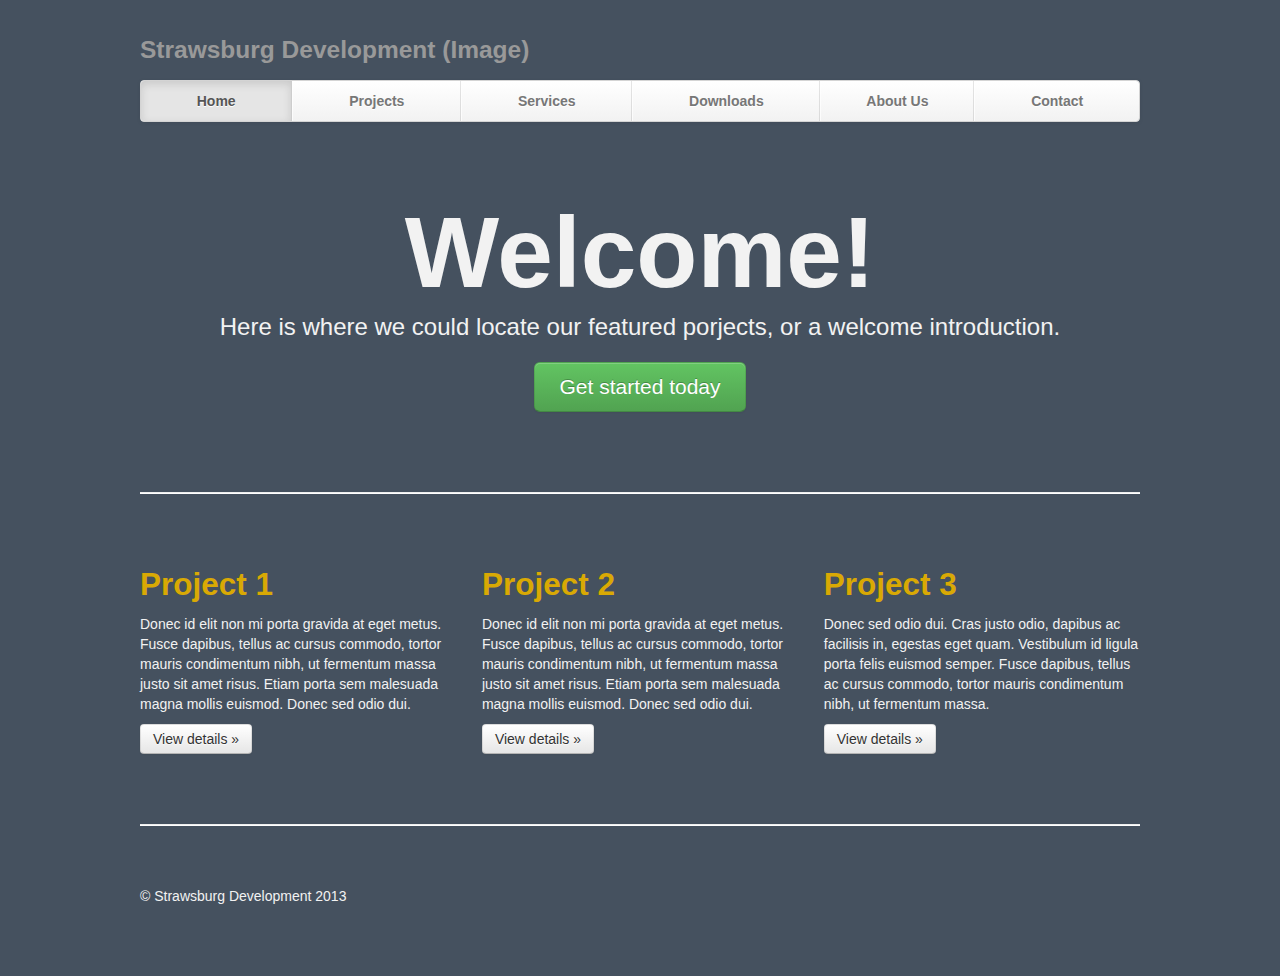
<file: strawsburgDev/WebContent/index.html>
<!DOCTYPE html>
<html lang="en">
  <head>
    <meta charset="utf-8">
    <title>Strawsburg Development</title>
    <meta name="viewport" content="width=device-width, initial-scale=1.0">
    <meta name="description" content="">
    <meta name="author" content="">

    <!-- Le styles -->
    <link href="assets/css/bootstrap.css" rel="stylesheet">
    <style type="text/css">
      body {
        padding-top: 20px;
        padding-bottom: 60px;
      }

      /* Custom container */
      .container {
        margin: 0 auto;
        max-width: 1000px;
      }
      .container > hr {
        margin: 60px 0;
      }

      /* Main marketing message and sign up button */
      .jumbotron {
        margin: 80px 0;
        text-align: center;
      }
      .jumbotron h1 {
        font-size: 100px;
        line-height: 1;
      }
      .jumbotron .lead {
        font-size: 24px;
        line-height: 1.25;
      }
      .jumbotron .btn {
        font-size: 21px;
        padding: 14px 24px;
      }

      /* Supporting marketing content */
      .marketing {
        margin: 60px 0;
      }
      .marketing p + h4 {
        margin-top: 28px;
      }


      /* Customize the navbar links to be fill the entire space of the .navbar */
      .navbar .navbar-inner {
        padding: 0;
      }
      .navbar .nav {
        margin: 0;
        display: table;
        width: 100%;
      }
      .navbar .nav li {
        display: table-cell;
        width: 1%;
        float: none;
      }
      .navbar .nav li a {
        font-weight: bold;
        text-align: center;
        border-left: 1px solid rgba(255,255,255,.75);
        border-right: 1px solid rgba(0,0,0,.1);
      }
      .navbar .nav li:first-child a {
        border-left: 0;
        border-radius: 3px 0 0 3px;
      }
      .navbar .nav li:last-child a {
        border-right: 0;
        border-radius: 0 3px 3px 0;
      }
    </style>
    <link href="assets/css/bootstrap-responsive.css" rel="stylesheet">
	<link href="assets/css/css.css" rel="stylesheet">

    <!-- HTML5 shim, for IE6-8 support of HTML5 elements -->
    <!--[if lt IE 9]>
      <script src="assets/js/html5shiv.js"></script>
    <![endif]-->

<!-- Javascript files. Note: Move to bottom of doc before launch -->
<!-- Placed at the end of the document so the pages load faster -->
    <script src="assets/js/jquery.js"></script>
    <script src="assets/js/bootstrap-transition.js"></script>
    <script src="assets/js/bootstrap-alert.js"></script>
    <script src="assets/js/bootstrap-modal.js"></script>
    <script src="assets/js/bootstrap-dropdown.js"></script>
    <script src="assets/js/bootstrap-scrollspy.js"></script>
    <script src="assets/js/bootstrap-tab.js"></script>
    <script src="assets/js/bootstrap-tooltip.js"></script>
    <script src="assets/js/bootstrap-popover.js"></script>
    <script src="assets/js/bootstrap-button.js"></script>
    <script src="assets/js/bootstrap-collapse.js"></script>
    <script src="assets/js/bootstrap-carousel.js"></script>
    <script src="assets/js/bootstrap-typeahead.js"></script>

    <!-- Fav and touch icons -->
    <link rel="apple-touch-icon-precomposed" sizes="144x144" href="assets/ico/apple-touch-icon-144-precomposed.png">
    <link rel="apple-touch-icon-precomposed" sizes="114x114" href="assets/ico/apple-touch-icon-114-precomposed.png">
      <link rel="apple-touch-icon-precomposed" sizes="72x72" href="assets/ico/apple-touch-icon-72-precomposed.png">
                    <link rel="apple-touch-icon-precomposed" href="assets/ico/apple-touch-icon-57-precomposed.png">
                                   <link rel="shortcut icon" href="assets/ico/favicon.png">
  </head>

  <body>

    <div class="container">

      <div class="masthead">
        <h3 class="muted">Strawsburg Development (Image)</h3>
        <div class="navbar">
          <div class="navbar-inner">
            <div class="container">
              <ul class="nav">
                <li class="active"><a href="#">Home</a></li>
                <li><a href="#">Projects</a></li>
                <li><a href="#">Services</a></li>
                <li><a href="#">Downloads</a></li>
                <li><a href="#">About Us</a></li>
                <li><a href="#">Contact</a></li>
              </ul>
            </div>
          </div>
        </div><!-- /.navbar -->
      </div>

      <!-- Jumbotron -->
      <div class="jumbotron">
        <h1>Welcome!</h1>
        <p class="lead">Here is where we could locate our featured porjects, or a welcome introduction.</p>
        <a class="btn btn-large btn-success" href="#">Get started today</a>
      </div>

      <hr>

      <!-- Example row of columns -->
      <div class="row-fluid">
        <div class="span4">
          <h2>Project 1</h2>
          <p>Donec id elit non mi porta gravida at eget metus. Fusce dapibus, tellus ac cursus commodo, tortor mauris condimentum nibh, ut fermentum massa justo sit amet risus. Etiam porta sem malesuada magna mollis euismod. Donec sed odio dui. </p>
          <p><a class="btn" href="#">View details &raquo;</a></p>
        </div>
        <div class="span4">
          <h2>Project 2</h2>
          <p>Donec id elit non mi porta gravida at eget metus. Fusce dapibus, tellus ac cursus commodo, tortor mauris condimentum nibh, ut fermentum massa justo sit amet risus. Etiam porta sem malesuada magna mollis euismod. Donec sed odio dui. </p>
          <p><a class="btn" href="#">View details &raquo;</a></p>
       </div>
        <div class="span4">
          <h2>Project 3</h2>
          <p>Donec sed odio dui. Cras justo odio, dapibus ac facilisis in, egestas eget quam. Vestibulum id ligula porta felis euismod semper. Fusce dapibus, tellus ac cursus commodo, tortor mauris condimentum nibh, ut fermentum massa.</p>
          <p><a class="btn" href="#">View details &raquo;</a></p>
        </div>
      </div>

      <hr>

      <div class="footer">
        <p>&copy; Strawsburg Development 2013</p>
      </div>

    </div> <!-- /container -->

    <!-- Le javascript
    ================================================== -->
    <!-- Place javascipt files back here before launch -->

  </body>
</html>
</file>
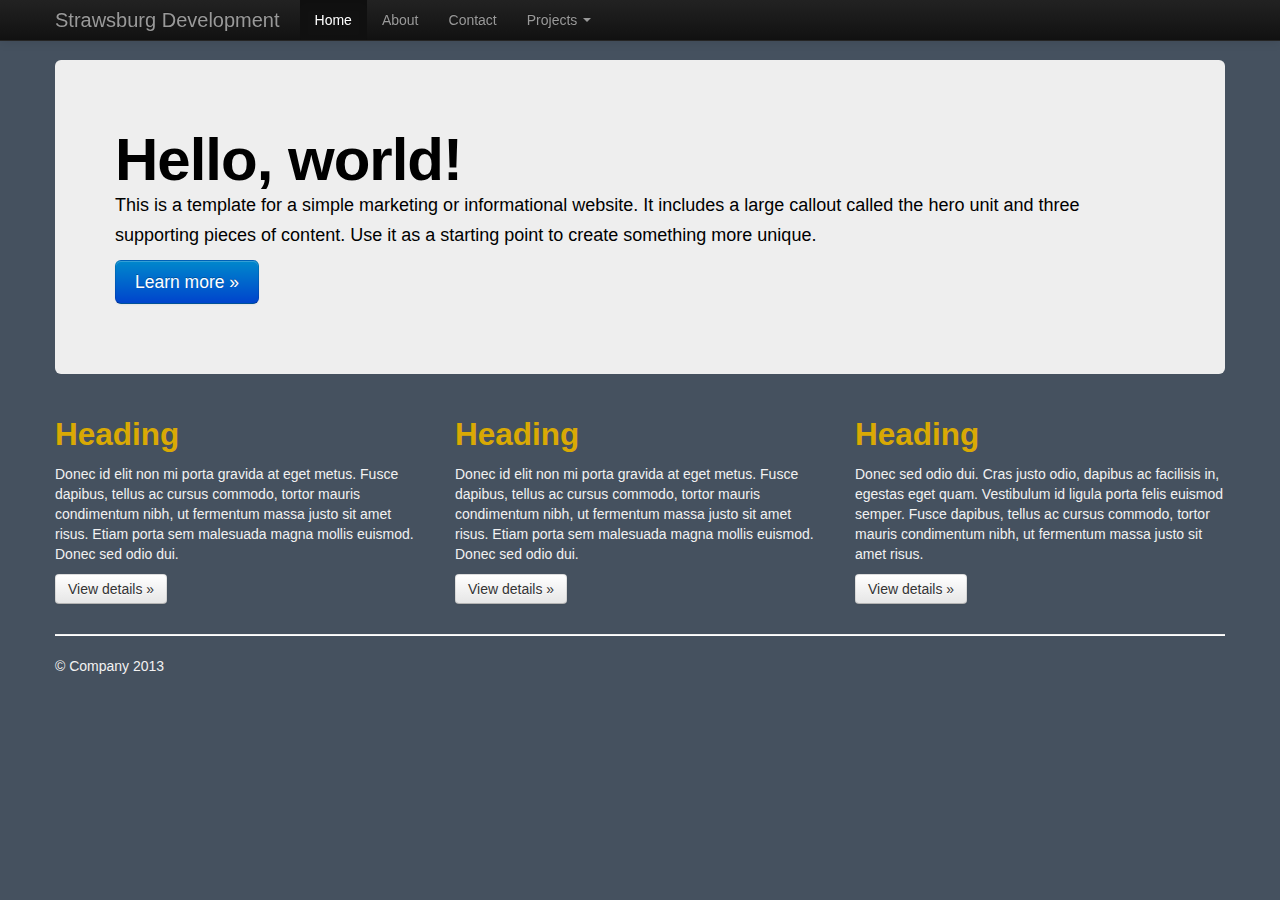
<file: strawsburgDev/WebContent/hero.html>
<!DOCTYPE html>
<html lang="en">
  <head>
    <meta charset="utf-8">
    <title>Strawsburg Development</title>
    <meta name="viewport" content="width=device-width, initial-scale=1.0">
    <meta name="description" content="">
    <meta name="author" content="">

    <!-- Le styles -->
    <link href="assets/css/bootstrap.css" rel="stylesheet">
    <style type="text/css">
      body {
        padding-top: 60px;
        padding-bottom: 40px;
      }
    </style>
    <link href="assets/css/bootstrap-responsive.css" rel="stylesheet">
	<link href="assets/css/css.css" rel="stylesheet">
    <!-- HTML5 shim, for IE6-8 support of HTML5 elements -->
    <!--[if lt IE 9]>
      <script src="../assets/js/html5shiv.js"></script>
    <![endif]-->

    <!-- Fav and touch icons -->
    <link rel="apple-touch-icon-precomposed" sizes="144x144" href="../assets/ico/apple-touch-icon-144-precomposed.png">
    <link rel="apple-touch-icon-precomposed" sizes="114x114" href="../assets/ico/apple-touch-icon-114-precomposed.png">
      <link rel="apple-touch-icon-precomposed" sizes="72x72" href="../assets/ico/apple-touch-icon-72-precomposed.png">
                    <link rel="apple-touch-icon-precomposed" href="../assets/ico/apple-touch-icon-57-precomposed.png">
                                   <link rel="shortcut icon" href="../assets/ico/favicon.png">
  </head>

  <body>

    <div class="navbar navbar-inverse navbar-fixed-top">
      <div class="navbar-inner">
        <div class="container">
          <button type="button" class="btn btn-navbar" data-toggle="collapse" data-target=".nav-collapse">
            <span class="icon-bar"></span>
            <span class="icon-bar"></span>
            <span class="icon-bar"></span>
          </button>
          <a class="brand" href="#">Strawsburg Development</a>
          <div class="nav-collapse collapse">
            <ul class="nav">
              <li class="active"><a href="#">Home</a></li>
              <li><a href="#about">About</a></li>
              <li><a href="#contact">Contact</a></li>
              <li class="dropdown">
                <a href="#" class="dropdown-toggle" data-toggle="dropdown">Projects <b class="caret"></b></a>
                <ul class="dropdown-menu">
                  <li><a href="#">Project 1</a></li>
                  <li><a href="#">Project 2</a></li>
                  <li><a href="#">Project 3</a></li>
                  <li class="divider"></li>
                  <li class="nav-header">Nav header</li>
                  <li><a href="#">Separated link</a></li>
                  <li><a href="#">One more separated link</a></li>
                </ul>
              </li>
            </ul>
 <!--             <form class="navbar-form pull-right">
              <input class="span2" type="text" placeholder="Email">
              <input class="span2" type="password" placeholder="Password">
              <button type="submit" class="btn">Sign in</button>
            </form>-->
          </div><!--/.nav-collapse -->
        </div>
      </div>
    </div>

    <div class="container">

      <!-- Main hero unit for a primary marketing message or call to action -->
      <div class="hero-unit">
        <h1>Hello, world!</h1>
        <p>This is a template for a simple marketing or informational website. It includes a large callout called the hero unit and three supporting pieces of content. Use it as a starting point to create something more unique.</p>
        <p><a href="#" class="btn btn-primary btn-large">Learn more &raquo;</a></p>
      </div>

      <!-- Example row of columns -->
      <div class="row">
        <div class="span4">
          <h2>Heading</h2>
          <p>Donec id elit non mi porta gravida at eget metus. Fusce dapibus, tellus ac cursus commodo, tortor mauris condimentum nibh, ut fermentum massa justo sit amet risus. Etiam porta sem malesuada magna mollis euismod. Donec sed odio dui. </p>
          <p><a class="btn" href="#">View details &raquo;</a></p>
        </div>
        <div class="span4">
          <h2>Heading</h2>
          <p>Donec id elit non mi porta gravida at eget metus. Fusce dapibus, tellus ac cursus commodo, tortor mauris condimentum nibh, ut fermentum massa justo sit amet risus. Etiam porta sem malesuada magna mollis euismod. Donec sed odio dui. </p>
          <p><a class="btn" href="#">View details &raquo;</a></p>
       </div>
        <div class="span4">
          <h2>Heading</h2>
          <p>Donec sed odio dui. Cras justo odio, dapibus ac facilisis in, egestas eget quam. Vestibulum id ligula porta felis euismod semper. Fusce dapibus, tellus ac cursus commodo, tortor mauris condimentum nibh, ut fermentum massa justo sit amet risus.</p>
          <p><a class="btn" href="#">View details &raquo;</a></p>
        </div>
      </div>

      <hr>

      <footer>
        <p>&copy; Company 2013</p>
      </footer>

    </div> <!-- /container -->

    <!-- Le javascript
    ================================================== -->
    <!-- Placed at the end of the document so the pages load faster -->
    <script src="assets/js/jquery.js"></script>
    <script src="assets/js/bootstrap-transition.js"></script>
    <script src="assets/js/bootstrap-alert.js"></script>
    <script src="assets/js/bootstrap-modal.js"></script>
    <script src="assets/js/bootstrap-dropdown.js"></script>
    <script src="assets/js/bootstrap-scrollspy.js"></script>
    <script src="assets/js/bootstrap-tab.js"></script>
    <script src="assets/js/bootstrap-tooltip.js"></script>
    <script src="assets/js/bootstrap-popover.js"></script>
    <script src="assets/js/bootstrap-button.js"></script>
    <script src="assets/js/bootstrap-collapse.js"></script>
    <script src="assets/js/bootstrap-carousel.js"></script>
    <script src="assets/js/bootstrap-typeahead.js"></script>

  </body>
</html>
</file>
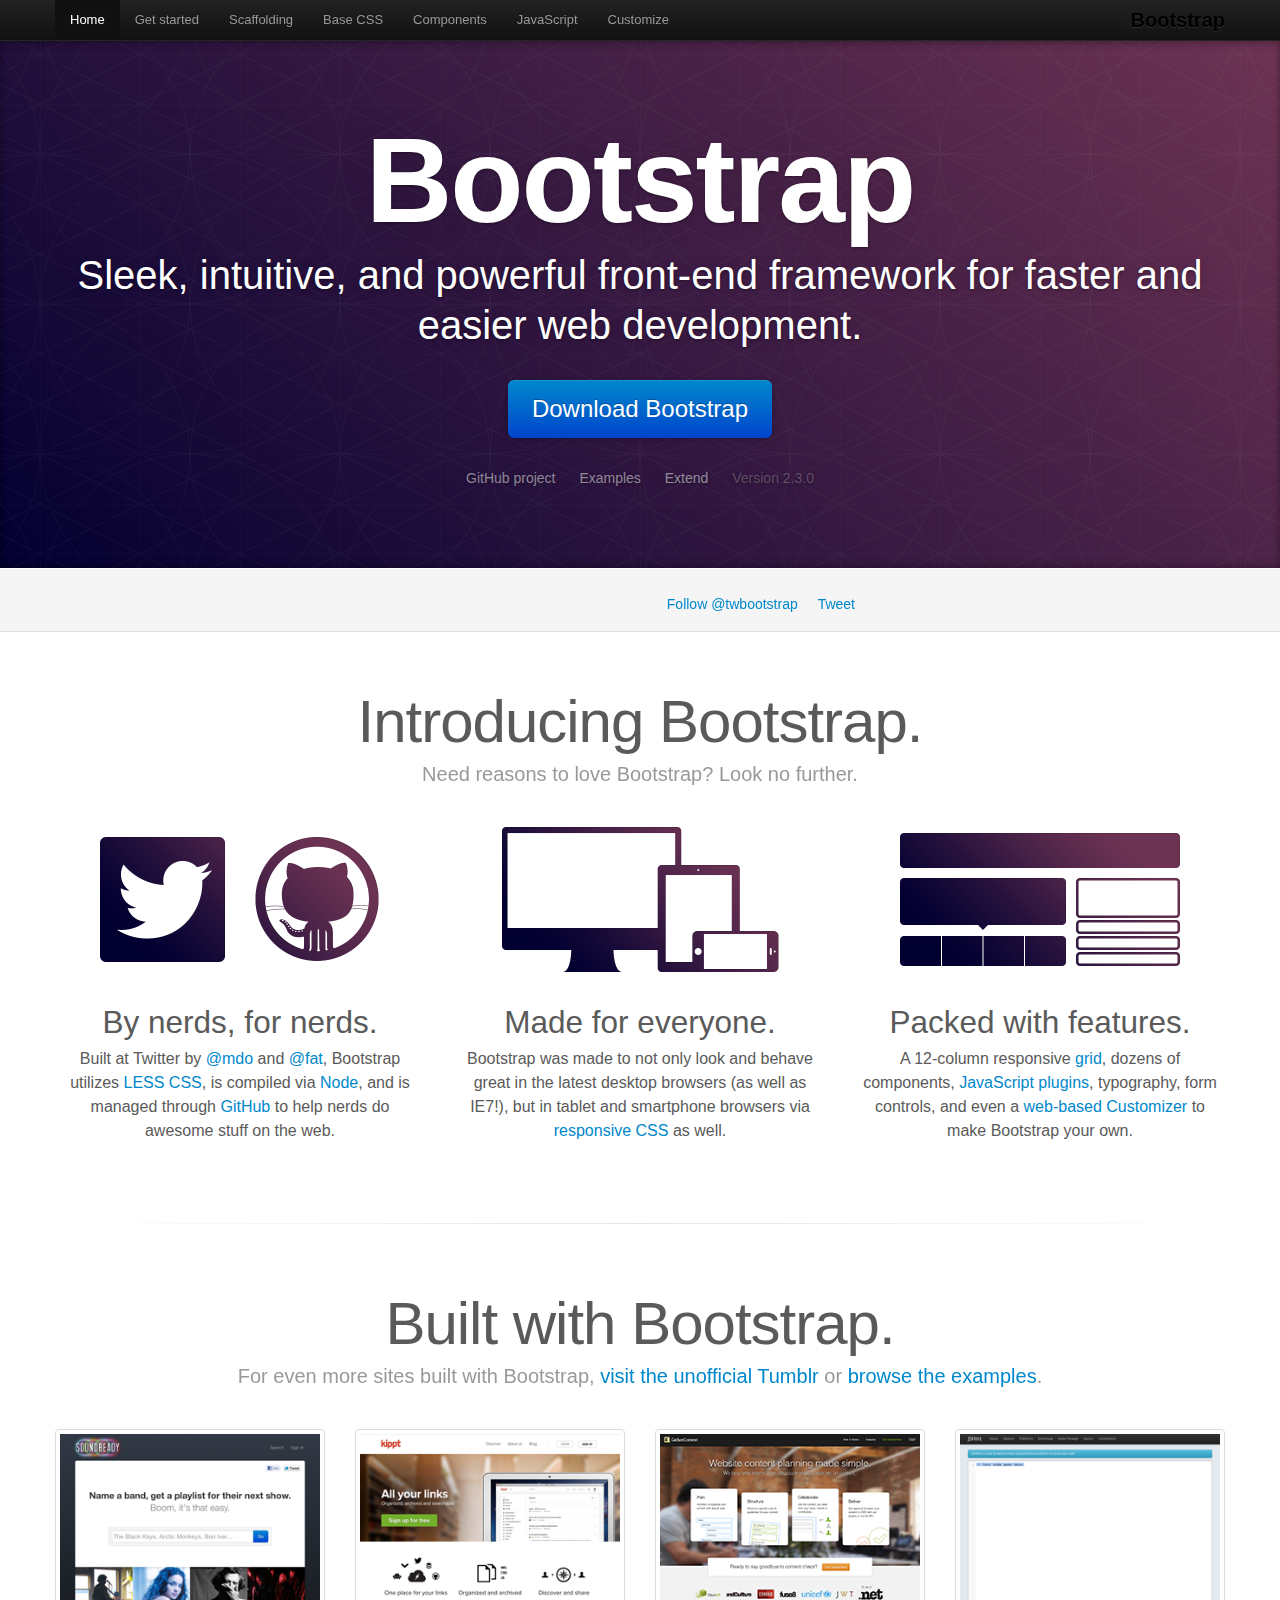
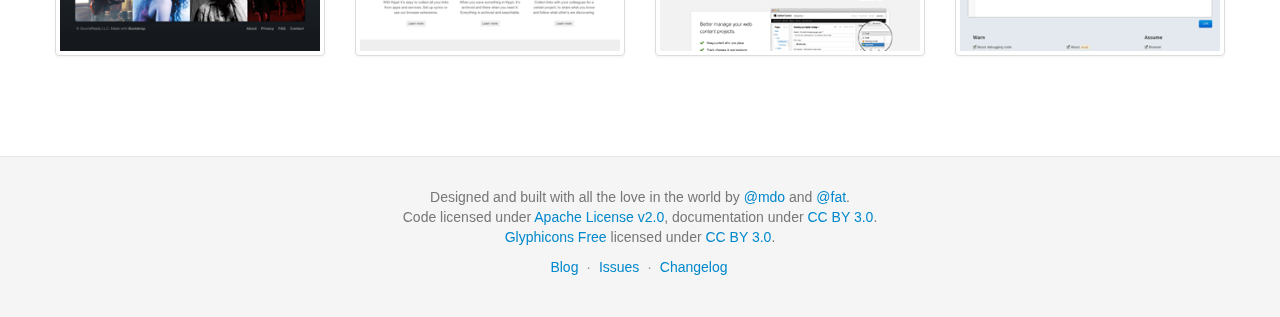
<file: strawsburgDev/WebContent/index-original.html>
<!DOCTYPE html>
<html lang="en">
  <head>
    <meta charset="utf-8">
    <title>Bootstrap</title>
    <meta name="viewport" content="width=device-width, initial-scale=1.0">
    <meta name="description" content="">
    <meta name="author" content="">

    <!-- Le styles -->
    <link href="assets/css/bootstrap.css" rel="stylesheet">
    <link href="assets/css/bootstrap-responsive.css" rel="stylesheet">
    <link href="assets/css/docs.css" rel="stylesheet">
    <link href="assets/js/google-code-prettify/prettify.css" rel="stylesheet">

    <!-- Le HTML5 shim, for IE6-8 support of HTML5 elements -->
    <!--[if lt IE 9]>
      <script src="assets/js/html5shiv.js"></script>
    <![endif]-->

    <!-- Le fav and touch icons -->
    <link rel="apple-touch-icon-precomposed" sizes="144x144" href="assets/ico/apple-touch-icon-144-precomposed.png">
    <link rel="apple-touch-icon-precomposed" sizes="114x114" href="assets/ico/apple-touch-icon-114-precomposed.png">
      <link rel="apple-touch-icon-precomposed" sizes="72x72" href="assets/ico/apple-touch-icon-72-precomposed.png">
                    <link rel="apple-touch-icon-precomposed" href="assets/ico/apple-touch-icon-57-precomposed.png">
                                   <link rel="shortcut icon" href="assets/ico/favicon.png">

  </head>

  <body data-spy="scroll" data-target=".bs-docs-sidebar">

    <!-- Navbar
    ================================================== -->
    <div class="navbar navbar-inverse navbar-fixed-top">
      <div class="navbar-inner">
        <div class="container">
          <button type="button" class="btn btn-navbar" data-toggle="collapse" data-target=".nav-collapse">
            <span class="icon-bar"></span>
            <span class="icon-bar"></span>
            <span class="icon-bar"></span>
          </button>
          <a class="brand" href="./index.html">Bootstrap</a>
          <div class="nav-collapse collapse">
            <ul class="nav">
              <li class="active">
                <a href="./index.html">Home</a>
              </li>
              <li class="">
                <a href="./getting-started.html">Get started</a>
              </li>
              <li class="">
                <a href="./scaffolding.html">Scaffolding</a>
              </li>
              <li class="">
                <a href="./base-css.html">Base CSS</a>
              </li>
              <li class="">
                <a href="./components.html">Components</a>
              </li>
              <li class="">
                <a href="./javascript.html">JavaScript</a>
              </li>
              <li class="">
                <a href="./customize.html">Customize</a>
              </li>
            </ul>
          </div>
        </div>
      </div>
    </div>

<div class="jumbotron masthead">
  <div class="container">
    <h1>Bootstrap</h1>
    <p>Sleek, intuitive, and powerful front-end framework for faster and easier web development.</p>
    <p>
      <a href="assets/bootstrap.zip" class="btn btn-primary btn-large" >Download Bootstrap</a>
    </p>
    <ul class="masthead-links">
      <li>
        <a href="http://github.com/twitter/bootstrap" >GitHub project</a>
      </li>
      <li>
        <a href="./getting-started.html#examples" >Examples</a>
      </li>
      <li>
        <a href="./extend.html" >Extend</a>
      </li>
      <li>
        Version 2.3.0
      </li>
    </ul>
  </div>
</div>

<div class="bs-docs-social">
  <div class="container">
    <ul class="bs-docs-social-buttons">
      <li>
        <iframe class="github-btn" src="http://ghbtns.com/github-btn.html?user=twitter&repo=bootstrap&type=watch&count=true" allowtransparency="true" frameborder="0" scrolling="0" width="100px" height="20px"></iframe>
      </li>
      <li>
        <iframe class="github-btn" src="http://ghbtns.com/github-btn.html?user=twitter&repo=bootstrap&type=fork&count=true" allowtransparency="true" frameborder="0" scrolling="0" width="102px" height="20px"></iframe>
      </li>
      <li class="follow-btn">
        <a href="https://twitter.com/twbootstrap" class="twitter-follow-button" data-link-color="#0069D6" data-show-count="true">Follow @twbootstrap</a>
      </li>
      <li class="tweet-btn">
        <a href="https://twitter.com/share" class="twitter-share-button" data-url="http://twitter.github.com/bootstrap/" data-count="horizontal" data-via="twbootstrap" data-related="mdo:Creator of Twitter Bootstrap">Tweet</a>
      </li>
    </ul>
  </div>
</div>

<div class="container">

  <div class="marketing">

    <h1>Introducing Bootstrap.</h1>
    <p class="marketing-byline">Need reasons to love Bootstrap? Look no further.</p>

    <div class="row-fluid">
      <div class="span4">
        <img class="marketing-img" src="assets/img/bs-docs-twitter-github.png">
        <h2>By nerds, for nerds.</h2>
        <p>Built at Twitter by <a href="http://twitter.com/mdo">@mdo</a> and <a href="http://twitter.com/fat">@fat</a>, Bootstrap utilizes <a href="http://lesscss.org">LESS CSS</a>, is compiled via <a href="http://nodejs.org">Node</a>, and is managed through <a href="http://github.com">GitHub</a> to help nerds do awesome stuff on the web.</p>
      </div>
      <div class="span4">
        <img class="marketing-img" src="assets/img/bs-docs-responsive-illustrations.png">
        <h2>Made for everyone.</h2>
        <p>Bootstrap was made to not only look and behave great in the latest desktop browsers (as well as IE7!), but in tablet and smartphone browsers via <a href="./scaffolding.html#responsive">responsive CSS</a> as well.</p>
      </div>
      <div class="span4">
        <img class="marketing-img" src="assets/img/bs-docs-bootstrap-features.png">
        <h2>Packed with features.</h2>
        <p>A 12-column responsive <a href="./scaffolding.html#gridSystem">grid</a>, dozens of components, <a href="./javascript.html">JavaScript plugins</a>, typography, form controls, and even a <a href="./customize.html">web-based Customizer</a> to make Bootstrap your own.</p>
      </div>
    </div>

    <hr class="soften">

    <h1>Built with Bootstrap.</h1>
    <p class="marketing-byline">For even more sites built with Bootstrap, <a href="http://builtwithbootstrap.tumblr.com/" target="_blank">visit the unofficial Tumblr</a> or <a href="./getting-started.html#examples">browse the examples</a>.</p>
    <div class="row-fluid">
      <ul class="thumbnails example-sites">
        <li class="span3">
          <a class="thumbnail" href="http://soundready.fm/" target="_blank">
            <img src="assets/img/example-sites/soundready.png" alt="SoundReady.fm">
          </a>
        </li>
        <li class="span3">
          <a class="thumbnail" href="http://kippt.com/" target="_blank">
            <img src="assets/img/example-sites/kippt.png" alt="Kippt">
          </a>
        </li>
        <li class="span3">
          <a class="thumbnail" href="http://www.gathercontent.com/" target="_blank">
            <img src="assets/img/example-sites/gathercontent.png" alt="Gather Content">
          </a>
        </li>
        <li class="span3">
          <a class="thumbnail" href="http://www.jshint.com/" target="_blank">
            <img src="assets/img/example-sites/jshint.png" alt="JS Hint">
          </a>
        </li>
      </ul>
     </div>

  </div>

</div>



    <!-- Footer
    ================================================== -->
    <footer class="footer">
      <div class="container">
        <p>Designed and built with all the love in the world by <a href="http://twitter.com/mdo" target="_blank">@mdo</a> and <a href="http://twitter.com/fat" target="_blank">@fat</a>.</p>
        <p>Code licensed under <a href="http://www.apache.org/licenses/LICENSE-2.0" target="_blank">Apache License v2.0</a>, documentation under <a href="http://creativecommons.org/licenses/by/3.0/">CC BY 3.0</a>.</p>
        <p><a href="http://glyphicons.com">Glyphicons Free</a> licensed under <a href="http://creativecommons.org/licenses/by/3.0/">CC BY 3.0</a>.</p>
        <ul class="footer-links">
          <li><a href="http://blog.getbootstrap.com">Blog</a></li>
          <li class="muted">&middot;</li>
          <li><a href="https://github.com/twitter/bootstrap/issues?state=open">Issues</a></li>
          <li class="muted">&middot;</li>
          <li><a href="https://github.com/twitter/bootstrap/blob/master/CHANGELOG.md">Changelog</a></li>
        </ul>
      </div>
    </footer>



    <!-- Le javascript
    ================================================== -->
    <!-- Placed at the end of the document so the pages load faster -->
    <script type="text/javascript" src="http://platform.twitter.com/widgets.js"></script>
    <script src="assets/js/jquery.js"></script>
    <script src="assets/js/bootstrap-transition.js"></script>
    <script src="assets/js/bootstrap-alert.js"></script>
    <script src="assets/js/bootstrap-modal.js"></script>
    <script src="assets/js/bootstrap-dropdown.js"></script>
    <script src="assets/js/bootstrap-scrollspy.js"></script>
    <script src="assets/js/bootstrap-tab.js"></script>
    <script src="assets/js/bootstrap-tooltip.js"></script>
    <script src="assets/js/bootstrap-popover.js"></script>
    <script src="assets/js/bootstrap-button.js"></script>
    <script src="assets/js/bootstrap-collapse.js"></script>
    <script src="assets/js/bootstrap-carousel.js"></script>
    <script src="assets/js/bootstrap-typeahead.js"></script>
    <script src="assets/js/bootstrap-affix.js"></script>

    <script src="assets/js/holder/holder.js"></script>
    <script src="assets/js/google-code-prettify/prettify.js"></script>

    <script src="assets/js/application.js"></script>



  </body>
</html>
</file>
<file: strawsburgDev/WebContent/assets/css/css.css>
@CHARSET "ISO-8859-1";

body {
	background-color: #45515F;
	color: #F2F2F2;
}

h2 {
	color: #D9A904;
}

.hero-unit {
	color: #000000;
}

.navbar-inner {
	
	}
</file>
<file: strawsburgDev/WebContent/assets/js/google-code-prettify/prettify.css>
.com { color: #93a1a1; }
.lit { color: #195f91; }
.pun, .opn, .clo { color: #93a1a1; }
.fun { color: #dc322f; }
.str, .atv { color: #D14; }
.kwd, .prettyprint .tag { color: #1e347b; }
.typ, .atn, .dec, .var { color: teal; }
.pln { color: #48484c; }

.prettyprint {
  padding: 8px;
  background-color: #f7f7f9;
  border: 1px solid #e1e1e8;
}
.prettyprint.linenums {
  -webkit-box-shadow: inset 40px 0 0 #fbfbfc, inset 41px 0 0 #ececf0;
     -moz-box-shadow: inset 40px 0 0 #fbfbfc, inset 41px 0 0 #ececf0;
          box-shadow: inset 40px 0 0 #fbfbfc, inset 41px 0 0 #ececf0;
}

/* Specify class=linenums on a pre to get line numbering */
ol.linenums {
  margin: 0 0 0 33px; /* IE indents via margin-left */
}
ol.linenums li {
  padding-left: 12px;
  color: #bebec5;
  line-height: 20px;
  text-shadow: 0 1px 0 #fff;
}
</file>
<file: strawsburgDev/WebContent/assets/css/docs.css>
/* Add additional stylesheets below
-------------------------------------------------- */
/*
  Bootstrap's documentation styles
  Special styles for presenting Bootstrap's documentation and examples
*/



/* Body and structure
-------------------------------------------------- */

body {
  position: relative;
  padding-top: 40px;
}

/* Code in headings */
h3 code {
  font-size: 14px;
  font-weight: normal;
}



/* Tweak navbar brand link to be super sleek
-------------------------------------------------- */

body > .navbar {
  font-size: 13px;
}

/* Change the docs' brand */
body > .navbar .brand {
  padding-right: 0;
  padding-left: 0;
  margin-left: 20px;
  float: right;
  font-weight: bold;
  color: #000;
  text-shadow: 0 1px 0 rgba(255,255,255,.1), 0 0 30px rgba(255,255,255,.125);
  -webkit-transition: all .2s linear;
     -moz-transition: all .2s linear;
          transition: all .2s linear;
}
body > .navbar .brand:hover {
  text-decoration: none;
  text-shadow: 0 1px 0 rgba(255,255,255,.1), 0 0 30px rgba(255,255,255,.4);
}


/* Sections
-------------------------------------------------- */

/* padding for in-page bookmarks and fixed navbar */
section {
  padding-top: 30px;
}
section > .page-header,
section > .lead {
  color: #5a5a5a;
}
section > ul li {
  margin-bottom: 5px;
}

/* Separators (hr) */
.bs-docs-separator {
  margin: 40px 0 39px;
}

/* Faded out hr */
hr.soften {
  height: 1px;
  margin: 70px 0;
  background-image: -webkit-linear-gradient(left, rgba(0,0,0,0), rgba(0,0,0,.1), rgba(0,0,0,0));
  background-image:    -moz-linear-gradient(left, rgba(0,0,0,0), rgba(0,0,0,.1), rgba(0,0,0,0));
  background-image:     -ms-linear-gradient(left, rgba(0,0,0,0), rgba(0,0,0,.1), rgba(0,0,0,0));
  background-image:      -o-linear-gradient(left, rgba(0,0,0,0), rgba(0,0,0,.1), rgba(0,0,0,0));
  border: 0;
}



/* Jumbotrons
-------------------------------------------------- */

/* Base class
------------------------- */
.jumbotron {
  position: relative;
  padding: 40px 0;
  color: #fff;
  text-align: center;
  text-shadow: 0 1px 3px rgba(0,0,0,.4), 0 0 30px rgba(0,0,0,.075);
  background: #020031; /* Old browsers */
  background: -moz-linear-gradient(45deg,  #020031 0%, #6d3353 100%); /* FF3.6+ */
  background: -webkit-gradient(linear, left bottom, right top, color-stop(0%,#020031), color-stop(100%,#6d3353)); /* Chrome,Safari4+ */
  background: -webkit-linear-gradient(45deg,  #020031 0%,#6d3353 100%); /* Chrome10+,Safari5.1+ */
  background: -o-linear-gradient(45deg,  #020031 0%,#6d3353 100%); /* Opera 11.10+ */
  background: -ms-linear-gradient(45deg,  #020031 0%,#6d3353 100%); /* IE10+ */
  background: linear-gradient(45deg,  #020031 0%,#6d3353 100%); /* W3C */
  filter: progid:DXImageTransform.Microsoft.gradient( startColorstr='#020031', endColorstr='#6d3353',GradientType=1 ); /* IE6-9 fallback on horizontal gradient */
  -webkit-box-shadow: inset 0 3px 7px rgba(0,0,0,.2), inset 0 -3px 7px rgba(0,0,0,.2);
     -moz-box-shadow: inset 0 3px 7px rgba(0,0,0,.2), inset 0 -3px 7px rgba(0,0,0,.2);
          box-shadow: inset 0 3px 7px rgba(0,0,0,.2), inset 0 -3px 7px rgba(0,0,0,.2);
}
.jumbotron h1 {
  font-size: 80px;
  font-weight: bold;
  letter-spacing: -1px;
  line-height: 1;
}
.jumbotron p {
  font-size: 24px;
  font-weight: 300;
  line-height: 1.25;
  margin-bottom: 30px;
}

/* Link styles (used on .masthead-links as well) */
.jumbotron a {
  color: #fff;
  color: rgba(255,255,255,.5);
  -webkit-transition: all .2s ease-in-out;
     -moz-transition: all .2s ease-in-out;
          transition: all .2s ease-in-out;
}
.jumbotron a:hover {
  color: #fff;
  text-shadow: 0 0 10px rgba(255,255,255,.25);
}

/* Download button */
.masthead .btn {
  padding: 19px 24px;
  font-size: 24px;
  font-weight: 200;
  color: #fff; /* redeclare to override the `.jumbotron a` */
  border: 0;
  -webkit-border-radius: 6px;
     -moz-border-radius: 6px;
          border-radius: 6px;
  -webkit-box-shadow: inset 0 1px 0 rgba(255,255,255,.1), 0 1px 5px rgba(0,0,0,.25);
     -moz-box-shadow: inset 0 1px 0 rgba(255,255,255,.1), 0 1px 5px rgba(0,0,0,.25);
          box-shadow: inset 0 1px 0 rgba(255,255,255,.1), 0 1px 5px rgba(0,0,0,.25);
  -webkit-transition: none;
     -moz-transition: none;
          transition: none;
}
.masthead .btn:hover {
  -webkit-box-shadow: inset 0 1px 0 rgba(255,255,255,.1), 0 1px 5px rgba(0,0,0,.25);
     -moz-box-shadow: inset 0 1px 0 rgba(255,255,255,.1), 0 1px 5px rgba(0,0,0,.25);
          box-shadow: inset 0 1px 0 rgba(255,255,255,.1), 0 1px 5px rgba(0,0,0,.25);
}
.masthead .btn:active {
  -webkit-box-shadow: inset 0 2px 4px rgba(0,0,0,.1), 0 1px 0 rgba(255,255,255,.1);
     -moz-box-shadow: inset 0 2px 4px rgba(0,0,0,.1), 0 1px 0 rgba(255,255,255,.1);
          box-shadow: inset 0 2px 4px rgba(0,0,0,.1), 0 1px 0 rgba(255,255,255,.1);
}


/* Pattern overlay
------------------------- */
.jumbotron .container {
  position: relative;
  z-index: 2;
}
.jumbotron:after {
  content: '';
  display: block;
  position: absolute;
  top: 0;
  right: 0;
  bottom: 0;
  left: 0;
  background: url(../img/bs-docs-masthead-pattern.png) repeat center center;
  opacity: .4;
}
@media
only screen and (-webkit-min-device-pixel-ratio: 2),
only screen and (   min--moz-device-pixel-ratio: 2),
only screen and (     -o-min-device-pixel-ratio: 2/1) {

  .jumbotron:after {
    background-size: 150px 150px;
  }

}

/* Masthead (docs home)
------------------------- */
.masthead {
  padding: 70px 0 80px;
  margin-bottom: 0;
  color: #fff;
}
.masthead h1 {
  font-size: 120px;
  line-height: 1;
  letter-spacing: -2px;
}
.masthead p {
  font-size: 40px;
  font-weight: 200;
  line-height: 1.25;
}

/* Textual links in masthead */
.masthead-links {
  margin: 0;
  list-style: none;
}
.masthead-links li {
  display: inline;
  padding: 0 10px;
  color: rgba(255,255,255,.25);
}

/* Social proof buttons from GitHub & Twitter */
.bs-docs-social {
  padding: 15px 0;
  text-align: center;
  background-color: #f5f5f5;
  border-top: 1px solid #fff;
  border-bottom: 1px solid #ddd;
}

/* Quick links on Home */
.bs-docs-social-buttons {
  margin-left: 0;
  margin-bottom: 0;
  padding-left: 0;
  list-style: none;
}
.bs-docs-social-buttons li {
  display: inline-block;
  padding: 5px 8px;
  line-height: 1;
  *display: inline;
  *zoom: 1;
}

/* Subhead (other pages)
------------------------- */
.subhead {
  text-align: left;
  border-bottom: 1px solid #ddd;
}
.subhead h1 {
  font-size: 60px;
}
.subhead p {
  margin-bottom: 20px;
}
.subhead .navbar {
  display: none;
}



/* Marketing section of Overview
-------------------------------------------------- */

.marketing {
  text-align: center;
  color: #5a5a5a;
}
.marketing h1 {
  margin: 60px 0 10px;
  font-size: 60px;
  font-weight: 200;
  line-height: 1;
  letter-spacing: -1px;
}
.marketing h2 {
  font-weight: 200;
  margin-bottom: 5px;
}
.marketing p {
  font-size: 16px;
  line-height: 1.5;
}
.marketing .marketing-byline {
  margin-bottom: 40px;
  font-size: 20px;
  font-weight: 300;
  line-height: 1.25;
  color: #999;
}
.marketing-img {
  display: block;
  margin: 0 auto 30px;
  max-height: 145px;
}



/* Footer
-------------------------------------------------- */

.footer {
  text-align: center;
  padding: 30px 0;
  margin-top: 70px;
  border-top: 1px solid #e5e5e5;
  background-color: #f5f5f5;
}
.footer p {
  margin-bottom: 0;
  color: #777;
}
.footer-links {
  margin: 10px 0;
}
.footer-links li {
  display: inline;
  padding: 0 2px;
}
.footer-links li:first-child {
  padding-left: 0;
}



/* Special grid styles
-------------------------------------------------- */

.show-grid {
  margin-top: 10px;
  margin-bottom: 20px;
}
.show-grid [class*="span"] {
  background-color: #eee;
  text-align: center;
  -webkit-border-radius: 3px;
     -moz-border-radius: 3px;
          border-radius: 3px;
  min-height: 40px;
  line-height: 40px;
}
.show-grid [class*="span"]:hover {
  background-color: #ddd;
}
.show-grid .show-grid {
  margin-top: 0;
  margin-bottom: 0;
}
.show-grid .show-grid [class*="span"] {
  margin-top: 5px;
}
.show-grid [class*="span"] [class*="span"] {
  background-color: #ccc;
}
.show-grid [class*="span"] [class*="span"] [class*="span"] {
  background-color: #999;
}



/* Mini layout previews
-------------------------------------------------- */
.mini-layout {
  border: 1px solid #ddd;
  -webkit-border-radius: 6px;
     -moz-border-radius: 6px;
          border-radius: 6px;
  -webkit-box-shadow: 0 1px 2px rgba(0,0,0,.075);
     -moz-box-shadow: 0 1px 2px rgba(0,0,0,.075);
          box-shadow: 0 1px 2px rgba(0,0,0,.075);
}
.mini-layout,
.mini-layout .mini-layout-body,
.mini-layout.fluid .mini-layout-sidebar {
  height: 300px;
}
.mini-layout {
  margin-bottom: 20px;
  padding: 9px;
}
.mini-layout div {
  -webkit-border-radius: 3px;
     -moz-border-radius: 3px;
          border-radius: 3px;
}
.mini-layout .mini-layout-body {
  background-color: #dceaf4;
  margin: 0 auto;
  width: 70%;
}
.mini-layout.fluid .mini-layout-sidebar,
.mini-layout.fluid .mini-layout-header,
.mini-layout.fluid .mini-layout-body {
  float: left;
}
.mini-layout.fluid .mini-layout-sidebar {
  background-color: #bbd8e9;
  width: 20%;
}
.mini-layout.fluid .mini-layout-body {
  width: 77.5%;
  margin-left: 2.5%;
}



/* Download page
-------------------------------------------------- */

.download .page-header {
  margin-top: 36px;
}
.page-header .toggle-all {
  margin-top: 5px;
}

/* Space out h3s when following a section */
.download h3 {
  margin-bottom: 5px;
}
.download-builder input + h3,
.download-builder .checkbox + h3 {
  margin-top: 9px;
}

/* Fields for variables */
.download-builder input[type=text] {
  margin-bottom: 9px;
  font-family: Menlo, Monaco, "Courier New", monospace;
  font-size: 12px;
  color: #d14;
}
.download-builder input[type=text]:focus {
  background-color: #fff;
}

/* Custom, larger checkbox labels */
.download .checkbox {
  padding: 6px 10px 6px 25px;
  font-size: 13px;
  line-height: 18px;
  color: #555;
  background-color: #f9f9f9;
  -webkit-border-radius: 3px;
     -moz-border-radius: 3px;
          border-radius: 3px;
  cursor: pointer;
}
.download .checkbox:hover {
  color: #333;
  background-color: #f5f5f5;
}
.download .checkbox small {
  font-size: 12px;
  color: #777;
}

/* Variables section */
#variables label {
  margin-bottom: 0;
}

/* Giant download button */
.download-btn {
  margin: 36px 0 108px;
}
#download p,
#download h4 {
  max-width: 50%;
  margin: 0 auto;
  color: #999;
  text-align: center;
}
#download h4 {
  margin-bottom: 0;
}
#download p {
  margin-bottom: 18px;
}
.download-btn .btn {
  display: block;
  width: auto;
  padding: 19px 24px;
  margin-bottom: 27px;
  font-size: 30px;
  line-height: 1;
  text-align: center;
  -webkit-border-radius: 6px;
     -moz-border-radius: 6px;
          border-radius: 6px;
}



/* Misc
-------------------------------------------------- */

/* Make tables spaced out a bit more */
h2 + table,
h3 + table,
h4 + table,
h2 + .row {
  margin-top: 5px;
}

/* Example sites showcase */
.example-sites {
  xmargin-left: 20px;
}
.example-sites img {
  max-width: 100%;
  margin: 0 auto;
}

.scrollspy-example {
  height: 200px;
  overflow: auto;
  position: relative;
}


/* Fake the :focus state to demo it */
.focused {
  border-color: rgba(82,168,236,.8);
  -webkit-box-shadow: inset 0 1px 3px rgba(0,0,0,.1), 0 0 8px rgba(82,168,236,.6);
     -moz-box-shadow: inset 0 1px 3px rgba(0,0,0,.1), 0 0 8px rgba(82,168,236,.6);
          box-shadow: inset 0 1px 3px rgba(0,0,0,.1), 0 0 8px rgba(82,168,236,.6);
  outline: 0;
}

/* For input sizes, make them display block */
.docs-input-sizes select,
.docs-input-sizes input[type=text] {
  display: block;
  margin-bottom: 9px;
}

/* Icons
------------------------- */
.the-icons {
  margin-left: 0;
  list-style: none;
}
.the-icons li {
  float: left;
  width: 25%;
  line-height: 25px;
}
.the-icons i:hover {
  background-color: rgba(255,0,0,.25);
}

/* Example page
------------------------- */
.bootstrap-examples h4 {
  margin: 10px 0 5px;
}
.bootstrap-examples p {
  font-size: 13px;
  line-height: 18px;
}
.bootstrap-examples .thumbnail {
  margin-bottom: 9px;
  background-color: #fff;
}



/* Bootstrap code examples
-------------------------------------------------- */

/* Base class */
.bs-docs-example {
  position: relative;
  margin: 15px 0;
  padding: 39px 19px 14px;
  *padding-top: 19px;
  background-color: #fff;
  border: 1px solid #ddd;
  -webkit-border-radius: 4px;
     -moz-border-radius: 4px;
          border-radius: 4px;
}

/* Echo out a label for the example */
.bs-docs-example:after {
  content: "Example";
  position: absolute;
  top: -1px;
  left: -1px;
  padding: 3px 7px;
  font-size: 12px;
  font-weight: bold;
  background-color: #f5f5f5;
  border: 1px solid #ddd;
  color: #9da0a4;
  -webkit-border-radius: 4px 0 4px 0;
     -moz-border-radius: 4px 0 4px 0;
          border-radius: 4px 0 4px 0;
}

/* Remove spacing between an example and it's code */
.bs-docs-example + .prettyprint {
  margin-top: -20px;
  padding-top: 15px;
}

/* Tweak examples
------------------------- */
.bs-docs-example > p:last-child {
  margin-bottom: 0;
}
.bs-docs-example .table,
.bs-docs-example .progress,
.bs-docs-example .well,
.bs-docs-example .alert,
.bs-docs-example .hero-unit,
.bs-docs-example .pagination,
.bs-docs-example .navbar,
.bs-docs-example > .nav,
.bs-docs-example blockquote {
  margin-bottom: 5px;
}
.bs-docs-example .pagination {
  margin-top: 0;
}
.bs-navbar-top-example,
.bs-navbar-bottom-example {
  z-index: 1;
  padding: 0;
  height: 90px;
  overflow: hidden; /* cut the drop shadows off */
}
.bs-navbar-top-example .navbar-fixed-top,
.bs-navbar-bottom-example .navbar-fixed-bottom {
  margin-left: 0;
  margin-right: 0;
}
.bs-navbar-top-example {
  -webkit-border-radius: 0 0 4px 4px;
     -moz-border-radius: 0 0 4px 4px;
          border-radius: 0 0 4px 4px;
}
.bs-navbar-top-example:after {
  top: auto;
  bottom: -1px;
  -webkit-border-radius: 0 4px 0 4px;
     -moz-border-radius: 0 4px 0 4px;
          border-radius: 0 4px 0 4px;
}
.bs-navbar-bottom-example {
  -webkit-border-radius: 4px 4px 0 0;
     -moz-border-radius: 4px 4px 0 0;
          border-radius: 4px 4px 0 0;
}
.bs-navbar-bottom-example .navbar {
  margin-bottom: 0;
}
form.bs-docs-example {
  padding-bottom: 19px;
}

/* Images */
.bs-docs-example-images img {
  margin: 10px;
  display: inline-block;
}

/* Tooltips */
.bs-docs-tooltip-examples {
  text-align: center;
  margin: 0 0 10px;
  list-style: none;
}
.bs-docs-tooltip-examples li {
  display: inline;
  padding: 0 10px;
}

/* Popovers */
.bs-docs-example-popover {
  padding-bottom: 24px;
  background-color: #f9f9f9;
}
.bs-docs-example-popover .popover {
  position: relative;
  display: block;
  float: left;
  width: 260px;
  margin: 20px;
}

/* Dropdowns */
.bs-docs-example-submenus {
  min-height: 180px;
}
.bs-docs-example-submenus > .pull-left + .pull-left {
  margin-left: 20px;
}
.bs-docs-example-submenus .dropup > .dropdown-menu,
.bs-docs-example-submenus .dropdown > .dropdown-menu {
  display: block;
  position: static;
  margin-bottom: 5px;
  *width: 180px;
}



/* Responsive docs
-------------------------------------------------- */

/* Utility classes table
------------------------- */
.responsive-utilities th small {
  display: block;
  font-weight: normal;
  color: #999;
}
.responsive-utilities tbody th {
  font-weight: normal;
}
.responsive-utilities td {
  text-align: center;
}
.responsive-utilities td.is-visible {
  color: #468847;
  background-color: #dff0d8 !important;
}
.responsive-utilities td.is-hidden {
  color: #ccc;
  background-color: #f9f9f9 !important;
}

/* Responsive tests
------------------------- */
.responsive-utilities-test {
  margin-top: 5px;
  margin-left: 0;
  list-style: none;
  overflow: hidden; /* clear floats */
}
.responsive-utilities-test li {
  position: relative;
  float: left;
  width: 25%;
  height: 43px;
  font-size: 14px;
  font-weight: bold;
  line-height: 43px;
  color: #999;
  text-align: center;
  border: 1px solid #ddd;
  -webkit-border-radius: 4px;
     -moz-border-radius: 4px;
          border-radius: 4px;
}
.responsive-utilities-test li + li {
  margin-left: 10px;
}
.responsive-utilities-test span {
  position: absolute;
  top:    -1px;
  left:   -1px;
  right:  -1px;
  bottom: -1px;
  -webkit-border-radius: 4px;
     -moz-border-radius: 4px;
          border-radius: 4px;
}
.responsive-utilities-test span {
  color: #468847;
  background-color: #dff0d8;
  border: 1px solid #d6e9c6;
}



/* Sidenav for Docs
-------------------------------------------------- */

.bs-docs-sidenav {
  width: 228px;
  margin: 30px 0 0;
  padding: 0;
  background-color: #fff;
  -webkit-border-radius: 6px;
     -moz-border-radius: 6px;
          border-radius: 6px;
  -webkit-box-shadow: 0 1px 4px rgba(0,0,0,.065);
     -moz-box-shadow: 0 1px 4px rgba(0,0,0,.065);
          box-shadow: 0 1px 4px rgba(0,0,0,.065);
}
.bs-docs-sidenav > li > a {
  display: block;
  width: 190px \9;
  margin: 0 0 -1px;
  padding: 8px 14px;
  border: 1px solid #e5e5e5;
}
.bs-docs-sidenav > li:first-child > a {
  -webkit-border-radius: 6px 6px 0 0;
     -moz-border-radius: 6px 6px 0 0;
          border-radius: 6px 6px 0 0;
}
.bs-docs-sidenav > li:last-child > a {
  -webkit-border-radius: 0 0 6px 6px;
     -moz-border-radius: 0 0 6px 6px;
          border-radius: 0 0 6px 6px;
}
.bs-docs-sidenav > .active > a {
  position: relative;
  z-index: 2;
  padding: 9px 15px;
  border: 0;
  text-shadow: 0 1px 0 rgba(0,0,0,.15);
  -webkit-box-shadow: inset 1px 0 0 rgba(0,0,0,.1), inset -1px 0 0 rgba(0,0,0,.1);
     -moz-box-shadow: inset 1px 0 0 rgba(0,0,0,.1), inset -1px 0 0 rgba(0,0,0,.1);
          box-shadow: inset 1px 0 0 rgba(0,0,0,.1), inset -1px 0 0 rgba(0,0,0,.1);
}
/* Chevrons */
.bs-docs-sidenav .icon-chevron-right {
  float: right;
  margin-top: 2px;
  margin-right: -6px;
  opacity: .25;
}
.bs-docs-sidenav > li > a:hover {
  background-color: #f5f5f5;
}
.bs-docs-sidenav a:hover .icon-chevron-right {
  opacity: .5;
}
.bs-docs-sidenav .active .icon-chevron-right,
.bs-docs-sidenav .active a:hover .icon-chevron-right {
  background-image: url(../img/glyphicons-halflings-white.png);
  opacity: 1;
}
.bs-docs-sidenav.affix {
  top: 40px;
}
.bs-docs-sidenav.affix-bottom {
  position: absolute;
  top: auto;
  bottom: 270px;
}




/* Responsive
-------------------------------------------------- */

/* Desktop large
------------------------- */
@media (min-width: 1200px) {
  .bs-docs-container {
    max-width: 970px;
  }
  .bs-docs-sidenav {
    width: 258px;
  }
  .bs-docs-sidenav > li > a {
    width: 230px \9; /* Override the previous IE8-9 hack */
  }
}

/* Desktop
------------------------- */
@media (max-width: 980px) {
  /* Unfloat brand */
  body > .navbar-fixed-top .brand {
    float: left;
    margin-left: 0;
    padding-left: 10px;
    padding-right: 10px;
  }

  /* Inline-block quick links for more spacing */
  .quick-links li {
    display: inline-block;
    margin: 5px;
  }

  /* When affixed, space properly */
  .bs-docs-sidenav {
    top: 0;
    width: 218px;
    margin-top: 30px;
    margin-right: 0;
  }
}

/* Tablet to desktop
------------------------- */
@media (min-width: 768px) and (max-width: 979px) {
  /* Remove any padding from the body */
  body {
    padding-top: 0;
  }
  /* Widen masthead and social buttons to fill body padding */
  .jumbotron {
    margin-top: -20px; /* Offset bottom margin on .navbar */
  }
  /* Adjust sidenav width */
  .bs-docs-sidenav {
    width: 166px;
    margin-top: 20px;
  }
  .bs-docs-sidenav.affix {
    top: 0;
  }
}

/* Tablet
------------------------- */
@media (max-width: 767px) {
  /* Remove any padding from the body */
  body {
    padding-top: 0;
  }

  /* Widen masthead and social buttons to fill body padding */
  .jumbotron {
    padding: 40px 20px;
    margin-top:   -20px; /* Offset bottom margin on .navbar */
    margin-right: -20px;
    margin-left:  -20px;
  }
  .masthead h1 {
    font-size: 90px;
  }
  .masthead p,
  .masthead .btn {
    font-size: 24px;
  }
  .marketing .span4 {
    margin-bottom: 40px;
  }
  .bs-docs-social {
    margin: 0 -20px;
  }

  /* Space out the show-grid examples */
  .show-grid [class*="span"] {
    margin-bottom: 5px;
  }

  /* Sidenav */
  .bs-docs-sidenav {
    width: auto;
    margin-bottom: 20px;
  }
  .bs-docs-sidenav.affix {
    position: static;
    width: auto;
    top: 0;
  }

  /* Unfloat the back to top link in footer */
  .footer {
    margin-left: -20px;
    margin-right: -20px;
    padding-left: 20px;
    padding-right: 20px;
  }
  .footer p {
    margin-bottom: 9px;
  }
}

/* Landscape phones
------------------------- */
@media (max-width: 480px) {
  /* Remove padding above jumbotron */
  body {
    padding-top: 0;
  }

  /* Change up some type stuff */
  h2 small {
    display: block;
  }

  /* Downsize the jumbotrons */
  .jumbotron h1 {
    font-size: 45px;
  }
  .jumbotron p,
  .jumbotron .btn {
    font-size: 18px;
  }
  .jumbotron .btn {
    display: block;
    margin: 0 auto;
  }

  /* center align subhead text like the masthead */
  .subhead h1,
  .subhead p {
    text-align: center;
  }

  /* Marketing on home */
  .marketing h1 {
    font-size: 30px;
  }
  .marketing-byline {
    font-size: 18px;
  }

  /* center example sites */
  .example-sites {
    margin-left: 0;
  }
  .example-sites > li {
    float: none;
    display: block;
    max-width: 280px;
    margin: 0 auto 18px;
    text-align: center;
  }
  .example-sites .thumbnail > img {
    max-width: 270px;
  }

  /* Do our best to make tables work in narrow viewports */
  table code {
    white-space: normal;
    word-wrap: break-word;
    word-break: break-all;
  }

  /* Examples: dropdowns */
  .bs-docs-example-submenus > .pull-left {
    float: none;
    clear: both;
  }
  .bs-docs-example-submenus > .pull-left,
  .bs-docs-example-submenus > .pull-left + .pull-left {
    margin-left: 0;
  }
  .bs-docs-example-submenus p {
    margin-bottom: 0;
  }
  .bs-docs-example-submenus .dropup > .dropdown-menu,
  .bs-docs-example-submenus .dropdown > .dropdown-menu {
    margin-bottom: 10px;
    float: none;
    max-width: 180px;
  }

  /* Examples: modal */
  .modal-example .modal {
    position: relative;
    top: auto;
    right: auto;
    bottom: auto;
    left: auto;
  }

  /* Tighten up footer */
  .footer {
    padding-top: 20px;
    padding-bottom: 20px;
  }
}
</file>
